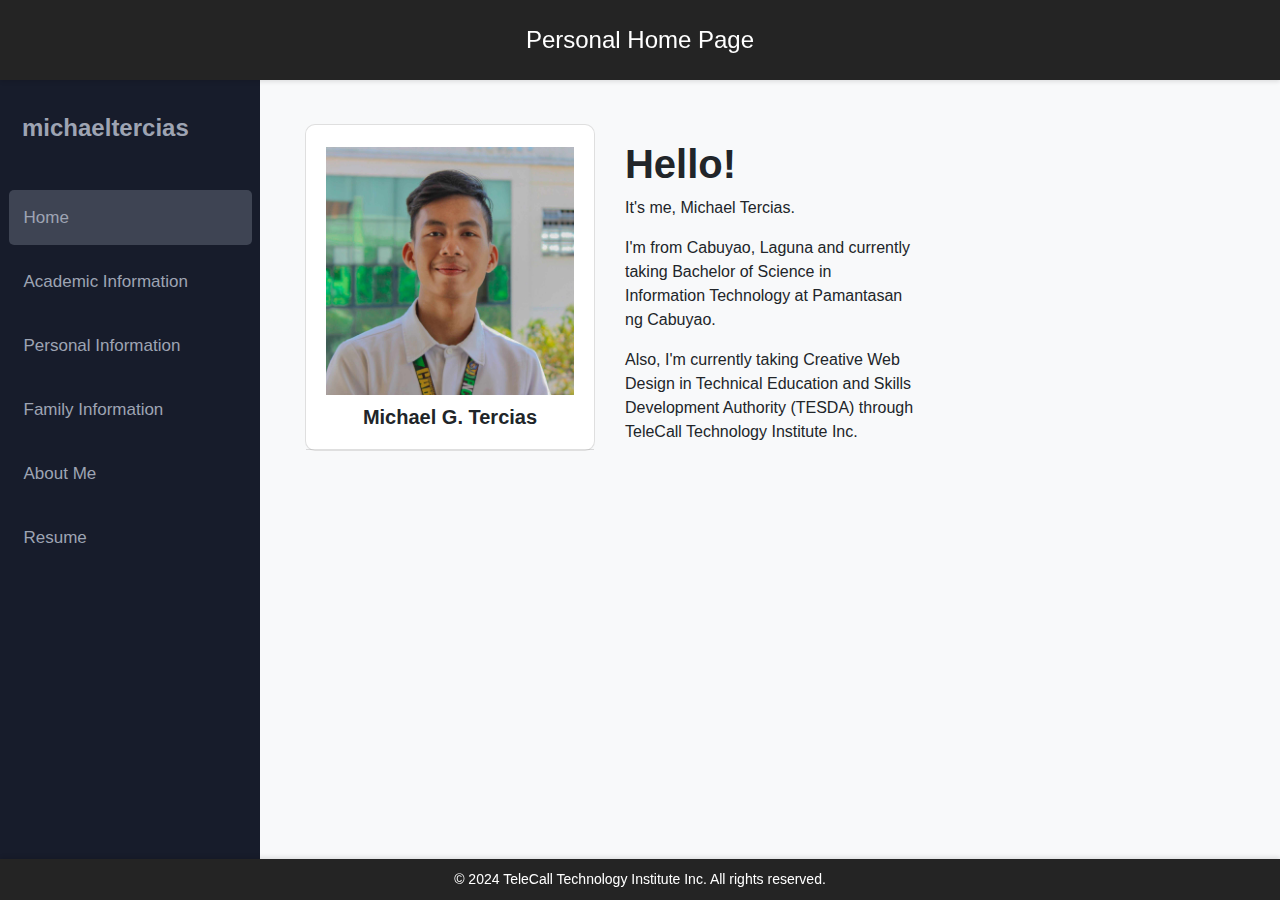
<file: index.html>
<!DOCTYPE html>
<html lang="en-US">
<head>
  <meta charset="UTF-8" />
  <meta name="viewport" content="width=device-width, initial-scale=1.0" />
  <link rel="stylesheet" href="https://cdnjs.cloudflare.com/ajax/libs/font-awesome/6.5.2/css/all.min.css"
    integrity="sha512-SnH5WK+bZxgPHs44uWIX+LLJAJ9/2PkPKZ5QiAj6Ta86w+fsb2TkcmfRyVX3pBnMFcV7oQPJkl9QevSCWr3W6A=="
    crossorigin="anonymous" referrerpolicy="no-referrer" />
  <link rel="stylesheet" href="https://cdnjs.cloudflare.com/ajax/libs/twitter-bootstrap/4.1.3/css/bootstrap.min.css" />
  <link rel="stylesheet" href="style.css" />
  <title>Personal Home Page | Home</title>
 
</head>
<body>
  <header>
    <h1>Personal Home Page</h1>
  </header>

  <div class="sidebar">
    <div class="sidebar-logo">
      <a href="index.html" class="no-hover">michaeltercias</a>
    </div>
    <a href="index.html" class="active"><i class="fa fa-fw fa-home"></i> Home</a>
    <a href="academic.html"><i class="fa fa-fw fa-user-graduate"></i> Academic Information</a>
    <a href="personal.html"><i class="fa fa-fw fa-user"></i> Personal Information</a>
    <a href="family.html"><i class="fa fa-fw fa-users"></i> Family Information</a>
    <a href="aboutme.html"><i class="fa fa-fw fa-info-circle"></i> About Me</a>
    <a href="resume.html"><i class="fa fa-fw fa-file-alt"></i> Resume</a>
  </div>

  <div class="wrapper">
    <!-- Student Profile -->
    <div class="student-profile py-4">
      <div class="container">
        <div class="row">
          <div class="col-lg-4">
            <div class="card shadow-sm">
              <div class="card-header bg-transparent text-center">
                <img class="profile_img" src="./img/kiel.jpg" alt="" />
                <h3>Michael G. Tercias</h3>
              </div>
            </div>
          </div>
          <div class="mt-3 col-lg-4">
            <h1 class="font-weight-bold">Hello!</h1>
            <p>It's me, Michael Tercias.</p>
            <p>
              I'm from Cabuyao, Laguna and currently taking Bachelor of Science in Information Technology at Pamantasan ng Cabuyao.
            </p>
            <p>
              Also, I'm currently taking Creative Web Design in Technical Education and Skills Development Authority (TESDA) through TeleCall Technology Institute Inc.
            </p>
          </div>
        </div>
      </div>
    </div>
  </div>

  <footer>
    <p>&copy; 2024 TeleCall Technology Institute Inc. All rights reserved.</p>
  </footer>
</body>
</html>
</file>
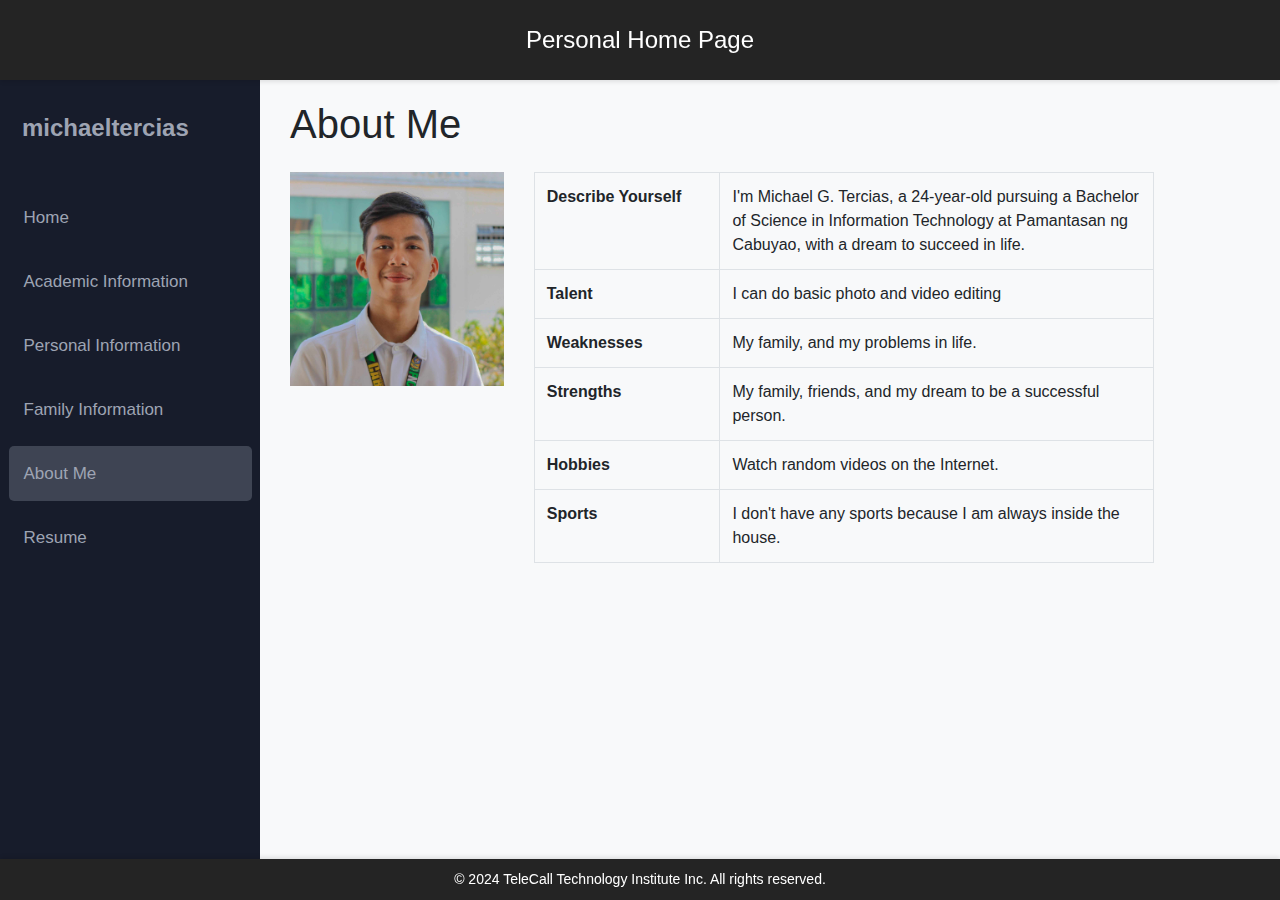
<file: aboutme.html>
<!DOCTYPE html>
<html lang="en-US">
  <head>
    <meta charset="UTF-8" />
    <meta name="viewport" content="width=device-width, initial-scale=1.0" />
    <link
      rel="stylesheet"
      href="https://cdnjs.cloudflare.com/ajax/libs/font-awesome/6.5.2/css/all.min.css"
      integrity="sha512-SnH5WK+bZxgPHs44uWIX+LLJAJ9/2PkPKZ5QiAj6Ta86w+fsb2TkcmfRyVX3pBnMFcV7oQPJkl9QevSCWr3W6A=="
      crossorigin="anonymous"
      referrerpolicy="no-referrer"
    />
    <link
      rel="stylesheet"
      href="https://cdnjs.cloudflare.com/ajax/libs/twitter-bootstrap/4.1.3/css/bootstrap.min.css"
    />
    <link rel="stylesheet" href="style.css" />
    <title>Personal Home Page | About Me</title>
  </head>
  <body>
    <header>
      <h1>Personal Home Page</h1>
    </header>

    <div class="sidebar">
      <div class="sidebar-logo">
        <a href="index.html" class="no-hover">michaeltercias</a>
      </div>
      <a href="index.html"><i class="fa fa-fw fa-home"></i> Home</a>
      <a href="academic.html"
        ><i class="fa fa-fw fa-user-graduate"></i> Academic Information</a
      >
      <a href="personal.html"
        ><i class="fa fa-fw fa-user"></i> Personal Information</a
      >
      <a href="family.html"
        ><i class="fa fa-fw fa-users"></i> Family Information</a
      >
      <a href="aboutme.html" class="active"
        ><i class="fa fa-fw fa-info-circle"></i> About Me</a
      >
      <a href="resume.html"><i class="fa fa-fw fa-file-alt"></i> Resume</a>
    </div>

    <div class="wrapper">
      <h1>About Me</h1>
      <div class="container mt-4 ml-0 pl-0">
        <div class="row">
          <div class="col-md-3">
            <img
              src="./img/kiel.jpg"
              class="img-fluid object-fit-cover"
              alt="Image"
            />
          </div>
          <div class="col-md-8">
            <table class="table table-bordered">
              <tr>
                <th width="30%">Describe Yourself</th>
                <td>I'm Michael G. Tercias, a 24-year-old pursuing a Bachelor of Science in Information Technology at Pamantasan ng Cabuyao, with a dream to succeed in life.</td>
              </tr>
              <tr>
                <th width="30%">Talent</th>
                <td>I can do basic photo and video editing</td>
              </tr>
              <tr>
                <th width="30%">Weaknesses</th>
                <td>
                    My family, and my problems in life.
                </td>
              </tr>
              <tr>
                <th width="30%">Strengths</th>
                <td>My family, friends, and my dream to be a successful person.</td>
              </tr>

              <tr>
                <th width="30%">Hobbies</th>
                <td>Watch random videos on the Internet.</td>
              </tr>

              <tr>
                <th width="30%">Sports</th>
                <td>I don't have any sports because I am always inside the house.</td>
              </tr>
            </table>
          </div>
        </div>
      </div>
    </div>

    <footer>
      <p>&copy; 2024 TeleCall Technology Institute Inc. All rights reserved.</p>
    </footer>
  </body>
</html>
</file>
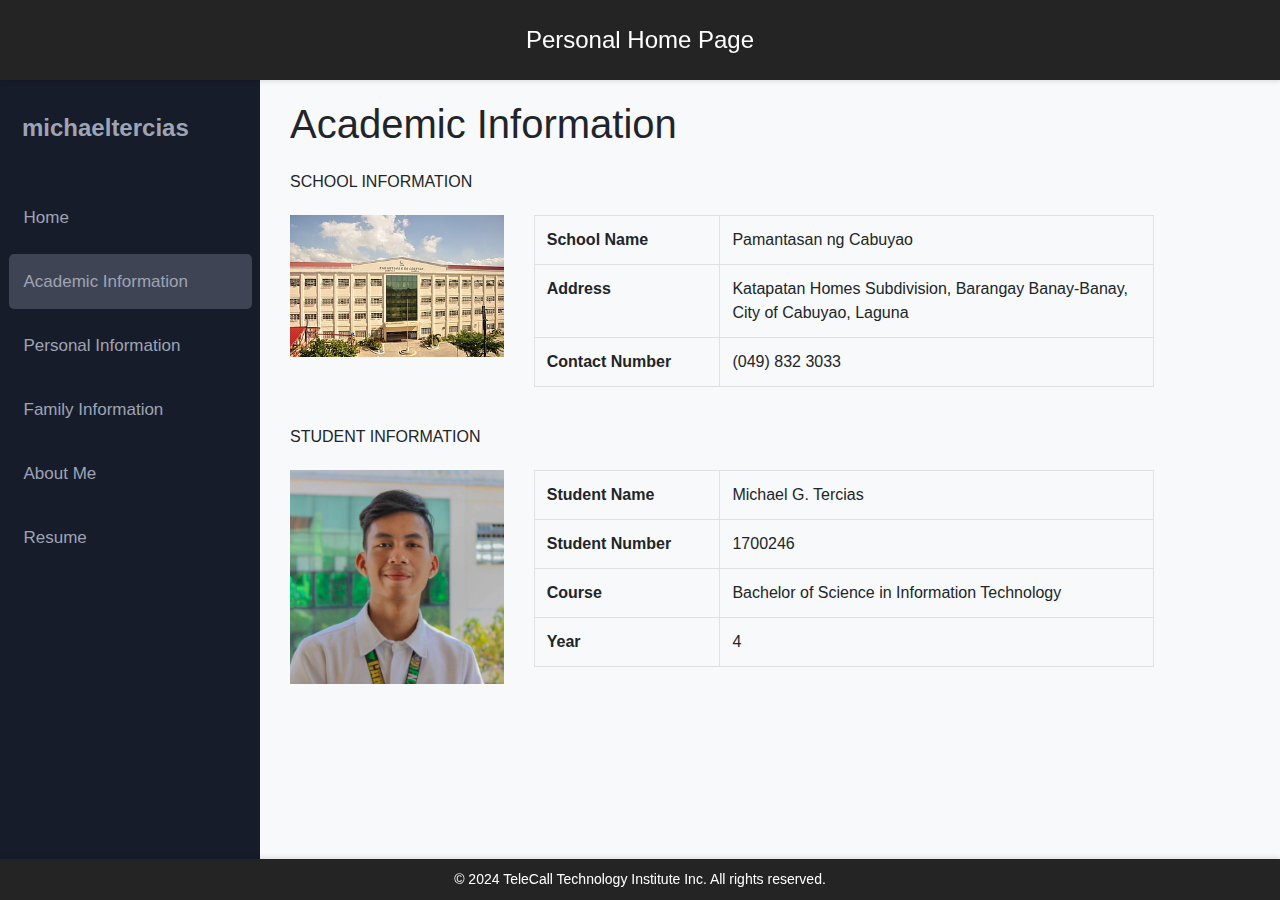
<file: academic.html>
<!DOCTYPE html>
<html lang="en-US">
  <head>
    <meta charset="UTF-8" />
    <meta name="viewport" content="width=device-width, initial-scale=1.0" />
    <link
      rel="stylesheet"
      href="https://cdnjs.cloudflare.com/ajax/libs/font-awesome/6.5.2/css/all.min.css"
      integrity="sha512-SnH5WK+bZxgPHs44uWIX+LLJAJ9/2PkPKZ5QiAj6Ta86w+fsb2TkcmfRyVX3pBnMFcV7oQPJkl9QevSCWr3W6A=="
      crossorigin="anonymous"
      referrerpolicy="no-referrer"
    />
    <link
      rel="stylesheet"
      href="https://cdnjs.cloudflare.com/ajax/libs/twitter-bootstrap/4.1.3/css/bootstrap.min.css"
    />
    <link rel="stylesheet" href="style.css" />
    <title>Personal Home Page | Academic</title>
  </head>
  <body>
    <header>
      <h1>Personal Home Page</h1>
    </header>

    <div class="sidebar">
      <div class="sidebar-logo">
        <a href="index.html" class="no-hover">michaeltercias</a>
      </div>
      <a href="index.html"><i class="fa fa-fw fa-home"></i> Home</a>
      <a href="academic.html" class="active"
        ><i class="fa fa-fw fa-user-graduate"></i> Academic Information</a
      >
      <a href="personal.html"
        ><i class="fa fa-fw fa-user"></i> Personal Information</a
      >
      <a href="family.html"
        ><i class="fa fa-fw fa-users"></i> Family Information</a
      >
      <a href="aboutme.html"
        ><i class="fa fa-fw fa-info-circle"></i> About Me</a
      >
      <a href="resume.html"><i class="fa fa-fw fa-file-alt"></i> Resume</a>
    </div>

    <div class="wrapper">
      <h1>Academic Information</h1>
      <div class="container mt-4 ml-0 pl-0">
        <h6 class="mb-4 text-uppercase">School Information</h6>

        <div class="row">
          <div class="col-md-3">
            <img src="./img/pnc.jpg" class="img-fluid" style="width: 100%" />
          </div>
          <div class="col-md-8">
            <table class="table table-bordered">
              <tr>
                <th width="30%">School Name</th>

                <td>Pamantasan ng Cabuyao</td>
              </tr>
              <tr>
                <th width="30%">Address</th>

                <td>
                  Katapatan Homes Subdivision, Barangay Banay-Banay, City of
                  Cabuyao, Laguna
                </td>
              </tr>
              <tr>
                <th width="30%">Contact Number</th>

                <td>(049) 832 3033</td>
              </tr>
            </table>
          </div>
        </div>
       
        <h6 class="my-4 text-uppercase">Student Information</h6>

        <div class="row">
          <div class="col-md-3">
            <img
              src="./img/kiel.jpg"
              class="img-fluid object-fit-cover"
              alt="Image"
            />
          </div>
          <div class="col-md-8">
            <table class="table table-bordered">
              <tr>
                <th width="30%">Student Name</th>

                <td>Michael G. Tercias</td>
              </tr>
              <tr>
                <th width="30%">Student Number</th>

                <td>1700246</td>
              </tr>
              <tr>
                <th width="30%">Course</th>

                <td>Bachelor of Science in Information Technology</td>
              </tr>
              <tr>
                <th width="30%">Year</th>

                <td>4</td>
              </tr>
            </table>
          </div>
        </div>
      </div>

      
    </div>

    <footer>
      <p>&copy; 2024 TeleCall Technology Institute Inc. All rights reserved.</p>
    </footer>
  </body>
</html>
</file>
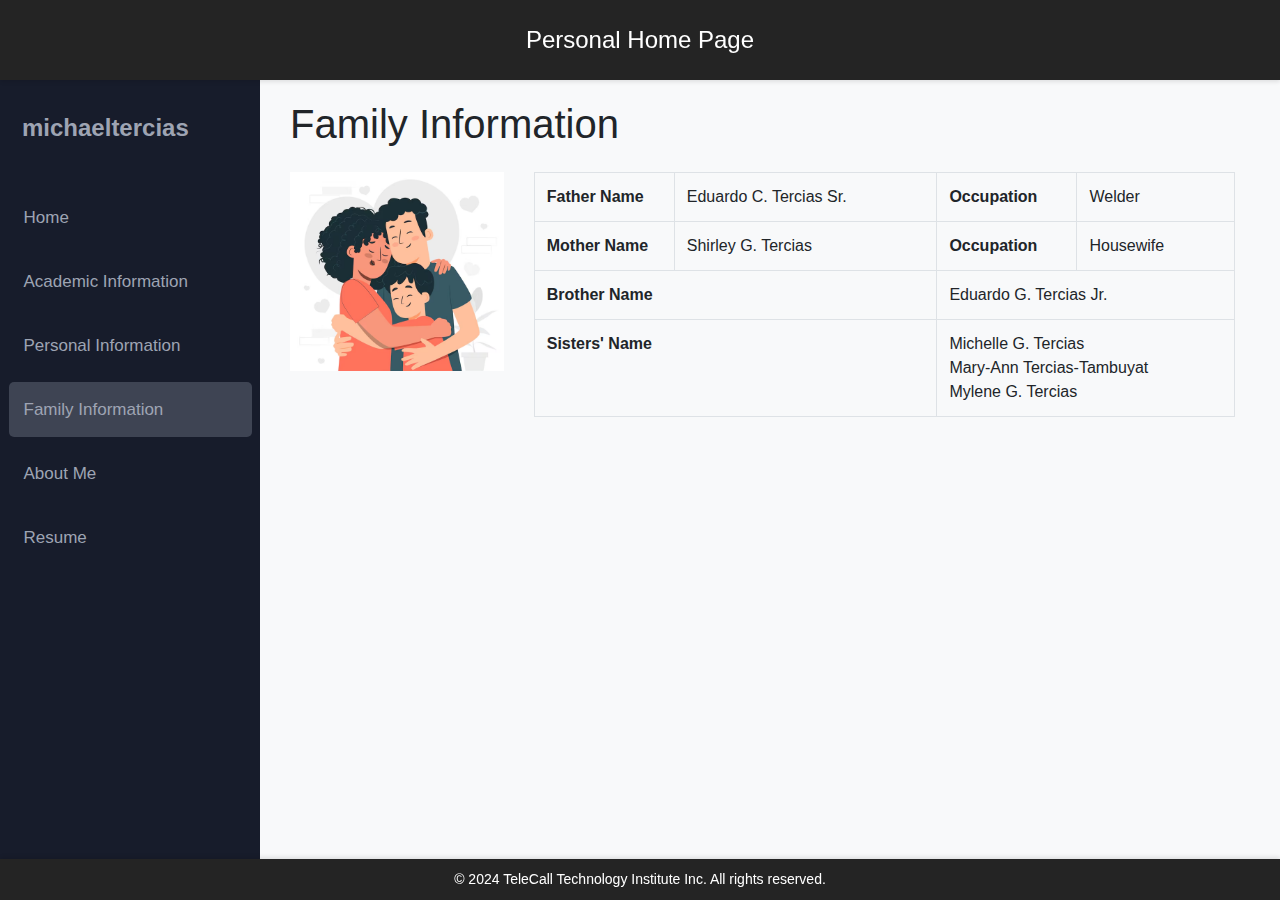
<file: family.html>
<!DOCTYPE html>
<html lang="en-US">
  <head>
    <meta charset="UTF-8" />
    <meta name="viewport" content="width=device-width, initial-scale=1.0" />
    <link
      rel="stylesheet"
      href="https://cdnjs.cloudflare.com/ajax/libs/font-awesome/6.5.2/css/all.min.css"
      integrity="sha512-SnH5WK+bZxgPHs44uWIX+LLJAJ9/2PkPKZ5QiAj6Ta86w+fsb2TkcmfRyVX3pBnMFcV7oQPJkl9QevSCWr3W6A=="
      crossorigin="anonymous"
      referrerpolicy="no-referrer"
    />
    <link
      rel="stylesheet"
      href="https://cdnjs.cloudflare.com/ajax/libs/twitter-bootstrap/4.1.3/css/bootstrap.min.css"
    />
    <link rel="stylesheet" href="style.css" />
    <title>Personal Home Page | Family</title>
  </head>
  <body>
    <header>
      <h1>Personal Home Page</h1>
    </header>

    <div class="sidebar">
      <div class="sidebar-logo">
        <a href="index.html" class="no-hover">michaeltercias</a>
      </div>
      <a href="index.html"><i class="fa fa-fw fa-home"></i> Home</a>
      <a href="academic.html"
        ><i class="fa fa-fw fa-user-graduate"></i> Academic Information</a
      >
      <a href="personal.html"
        ><i class="fa fa-fw fa-user"></i> Personal Information</a
      >
      <a href="family.html" class="active"
        ><i class="fa fa-fw fa-users"></i> Family Information</a
      >
      <a href="aboutme.html"
        ><i class="fa fa-fw fa-info-circle"></i> About Me</a
      >
      <a href="resume.html"><i class="fa fa-fw fa-file-alt"></i> Resume</a>
    </div>

    <div class="wrapper">
      <h1>Family Information</h1>
      <div class="container mt-4 ml-0 pl-0">
        <div class="row">
          <div class="col-md-3">
            <img
              src="./img/family.png"
              class="img-fluid object-fit-cover"
              alt="Image"
            />
          </div>
          <div class="col-md-9">
            <table class="table table-bordered">
              <tr>
                <th width="20%">Father Name</th>
                <td>Eduardo C. Tercias Sr.</td>
                <th width="20%">Occupation</th>
                <td>Welder</td>
              </tr>
              <tr>
                <th width="20%">Mother Name</th>
                <td>Shirley G. Tercias</td>
                <th width="20%">Occupation</th>
                <td>Housewife</td>
              </tr>
              <tr>
                <th width="20%" colspan="2">Brother Name</th>
                <td colspan="2">Eduardo G. Tercias Jr.</td>
              </tr>
              <tr>
                <th width="20%" colspan="2">Sisters' Name</th>
                <td colspan="2">Michelle G. Tercias <br>Mary-Ann Tercias-Tambuyat <br>Mylene G. Tercias</td>
              </tr>
            </table>
          </div>
        </div>
      </div>
    </div>

    <footer>
      <p>&copy; 2024 TeleCall Technology Institute Inc. All rights reserved.</p>
    </footer>
  </body>
</html>
</file>
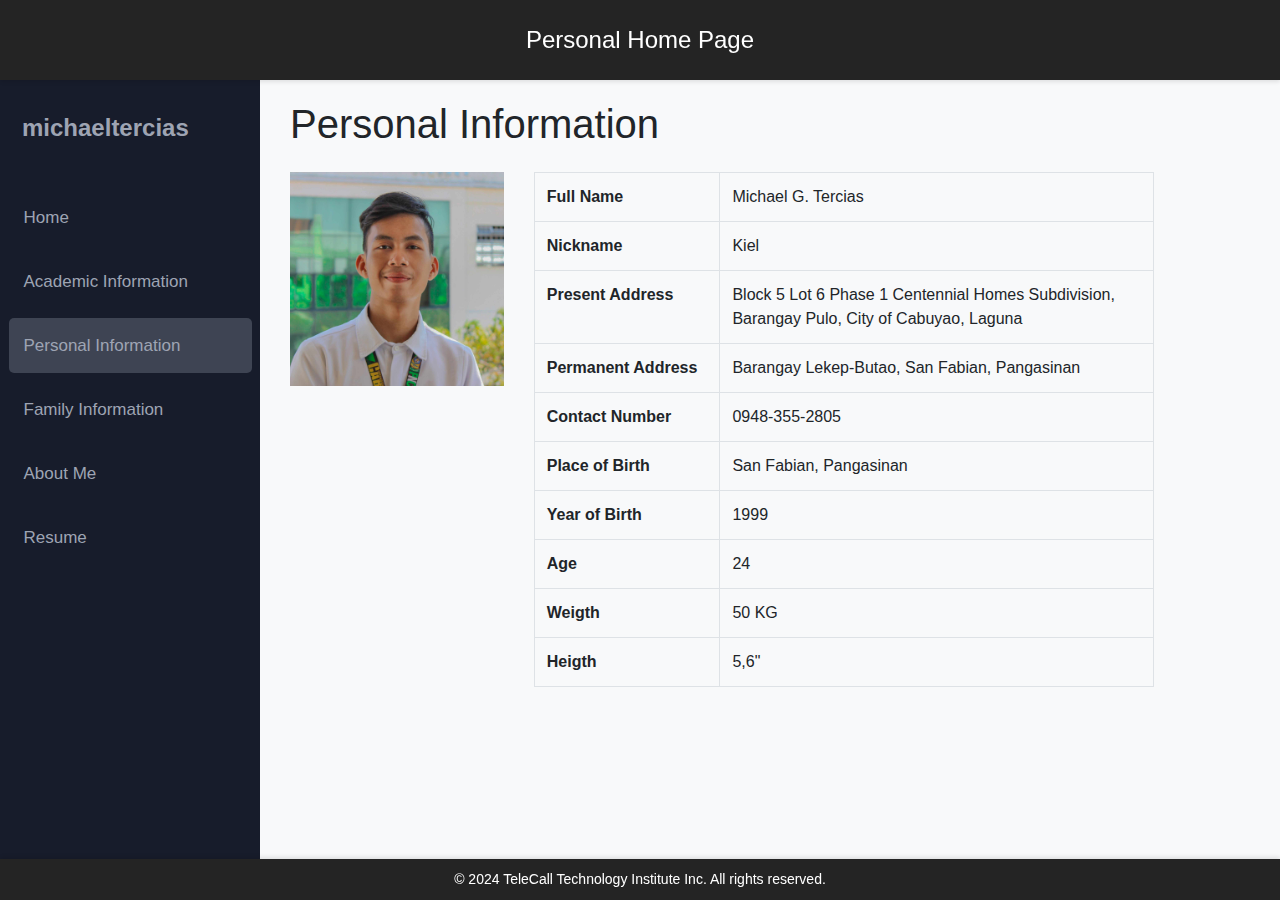
<file: personal.html>
<!DOCTYPE html>
<html lang="en-US">
  <head>
    <meta charset="UTF-8" />
    <meta name="viewport" content="width=device-width, initial-scale=1.0" />
    <link
      rel="stylesheet"
      href="https://cdnjs.cloudflare.com/ajax/libs/font-awesome/6.5.2/css/all.min.css"
      integrity="sha512-SnH5WK+bZxgPHs44uWIX+LLJAJ9/2PkPKZ5QiAj6Ta86w+fsb2TkcmfRyVX3pBnMFcV7oQPJkl9QevSCWr3W6A=="
      crossorigin="anonymous"
      referrerpolicy="no-referrer"
    />
    <link
      rel="stylesheet"
      href="https://cdnjs.cloudflare.com/ajax/libs/twitter-bootstrap/4.1.3/css/bootstrap.min.css"
    />
    <link rel="stylesheet" href="style.css" />
    <title>Personal Home Page | Personal</title>
  </head>
  <body>
    <header>
      <h1>Personal Home Page</h1>
    </header>

    <div class="sidebar">
      <div class="sidebar-logo">
        <a href="index.html" class="no-hover">michaeltercias</a>
      </div>
      <a href="index.html"><i class="fa fa-fw fa-home"></i> Home</a>
      <a href="academic.html"
        ><i class="fa fa-fw fa-user-graduate"></i> Academic Information</a
      >
      <a href="personal.html" class="active"
        ><i class="fa fa-fw fa-user"></i> Personal Information</a
      >
      <a href="family.html"
        ><i class="fa fa-fw fa-users"></i> Family Information</a
      >
      <a href="aboutme.html"
        ><i class="fa fa-fw fa-info-circle"></i> About Me</a
      >
      <a href="resume.html"><i class="fa fa-fw fa-file-alt"></i> Resume</a>
    </div>

    <div class="wrapper">
      <h1>Personal Information</h1>
      <div class="container mt-4 ml-0 pl-0">
        <div class="row">
          <div class="col-md-3">
            <img
              src="./img/kiel.jpg"
              class="img-fluid object-fit-cover"
              alt="Image"
            />
          </div>
          <div class="col-md-8">
            <table class="table table-bordered">
              <tr>
                <th width="30%">Full Name</th>
                <td>Michael G. Tercias</td>
              </tr>
              <tr>
                <th width="30%">Nickname</th>
                <td>Kiel</td>
              </tr>
              <tr>
                <th width="30%">Present Address</th>
                <td>
                  Block 5 Lot 6 Phase 1 Centennial Homes Subdivision, Barangay
                  Pulo, City of Cabuyao, Laguna
                </td>
              </tr>
              <tr>
                <th width="30%">Permanent Address</th>
                <td>Barangay Lekep-Butao, San Fabian, Pangasinan</td>
              </tr>

              <tr>
                <th width="30%">Contact Number</th>
                <td>0948-355-2805</td>
              </tr>

              <tr>
                <th width="30%">Place of Birth</th>
                <td>San Fabian, Pangasinan</td>
              </tr>

              <tr>
                <th width="30%">Year of Birth</th>
                <td>1999</td>
              </tr>

              <tr>
                <th width="30%">Age</th>
                <td>24</td>
              </tr>

              <tr>
                <th width="30%">Weigth</th>
                <td>50 KG</td>
              </tr>

              <tr>
                <th width="30%">Heigth</th>
                <td>5,6"</td>
              </tr>
            </table>
          </div>
        </div>
      </div>
    </div>

    <footer>
      <p>&copy; 2024 TeleCall Technology Institute Inc. All rights reserved.</p>
    </footer>
  </body>
</html>
</file>
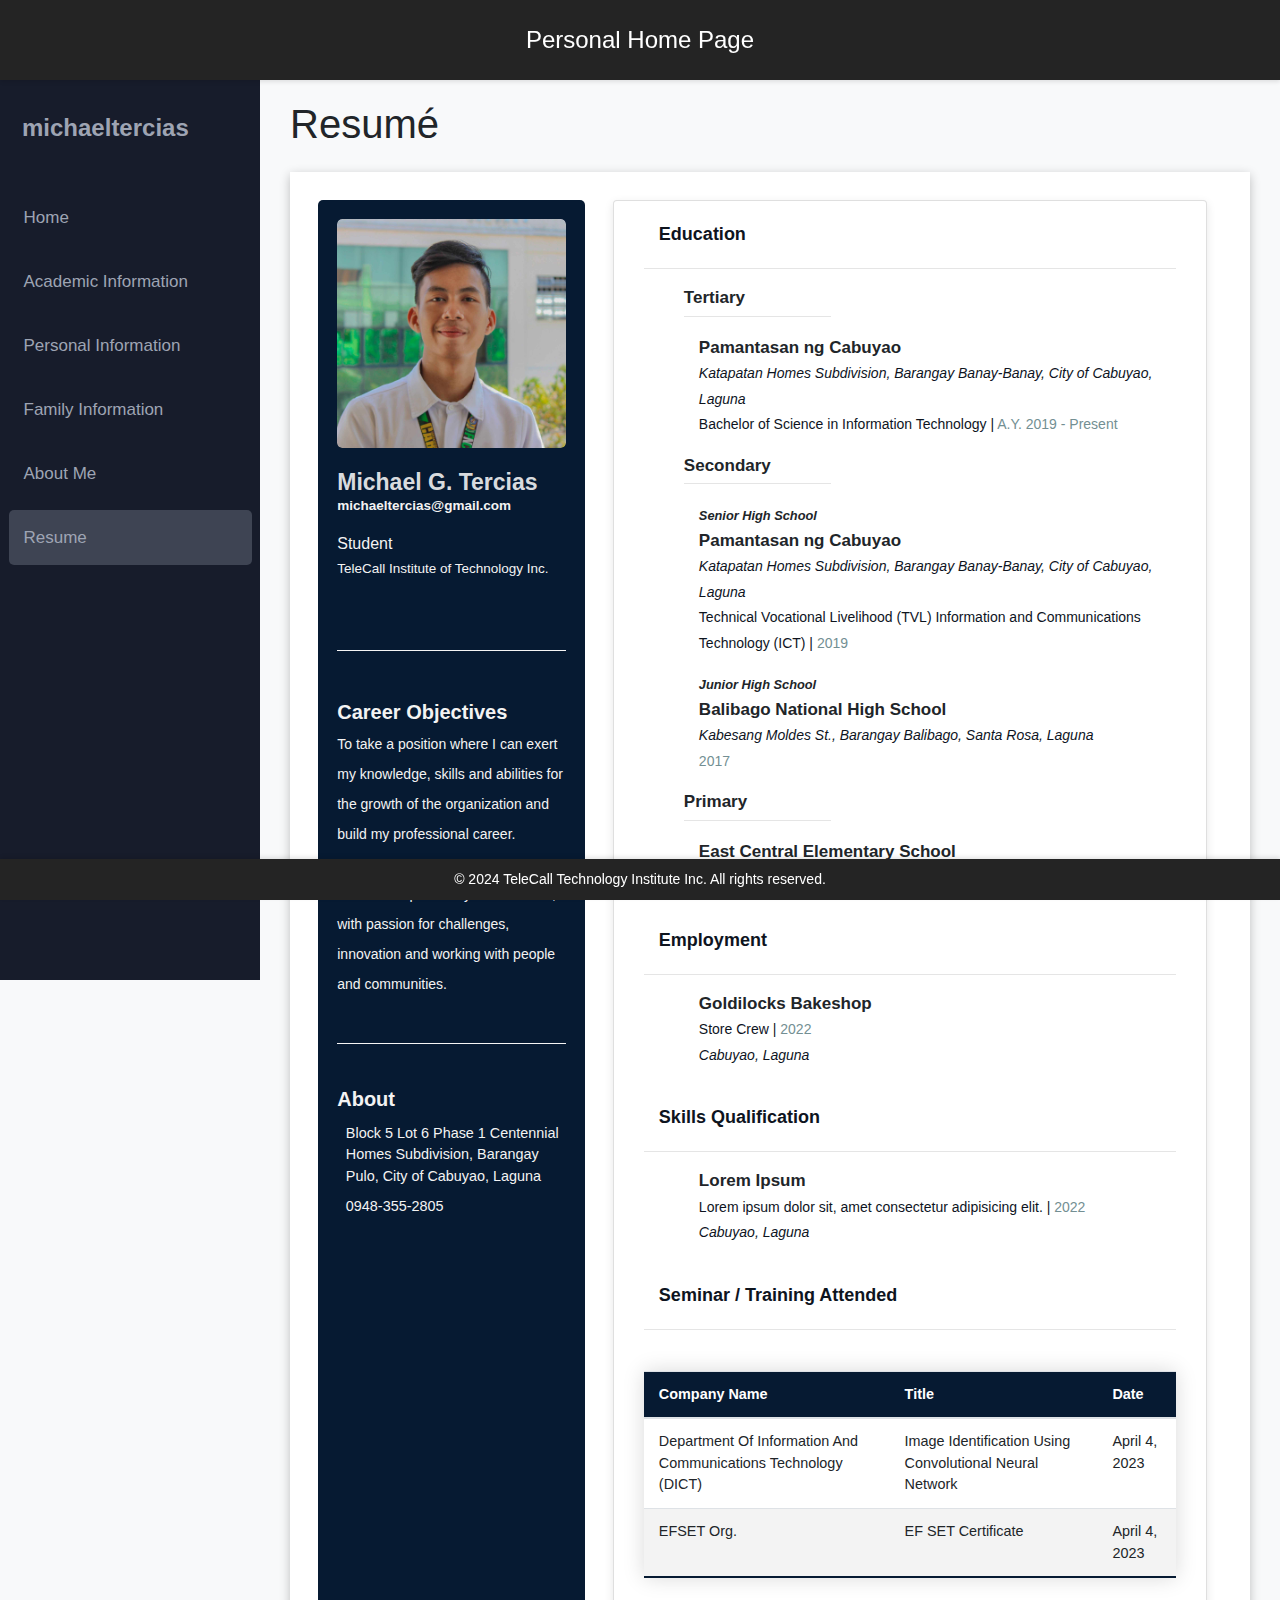
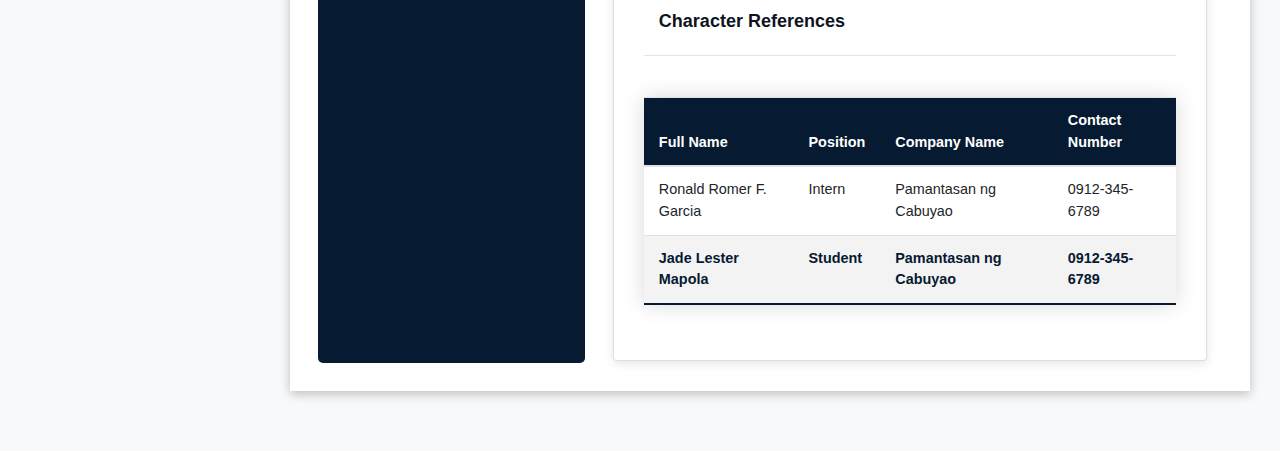
<file: resume.html>
<!DOCTYPE html>
<html lang="en-US">
  <head>
    <meta charset="UTF-8" />
    <meta name="viewport" content="width=device-width, initial-scale=1.0" />
    <link
      rel="stylesheet"
      href="https://cdnjs.cloudflare.com/ajax/libs/font-awesome/6.5.2/css/all.min.css"
      integrity="sha512-SnH5WK+bZxgPHs44uWIX+LLJAJ9/2PkPKZ5QiAj6Ta86w+fsb2TkcmfRyVX3pBnMFcV7oQPJkl9QevSCWr3W6A=="
      crossorigin="anonymous"
      referrerpolicy="no-referrer"
    />
    <link
      rel="stylesheet"
      href="https://cdnjs.cloudflare.com/ajax/libs/twitter-bootstrap/4.1.3/css/bootstrap.min.css"
    />
    <link rel="stylesheet" href="style.css" />
    <title>Personal Home Page | Resume</title>
  </head>
  <body>
    <style>
      .container {
        position: relative;
        display: flex;
        background-color: #fff;
        width: 100%;
        margin: 0 auto;
        margin-top: 2em;
        box-shadow: 0 3px 10px 0 rgba(0, 0, 0, 0.24);
      }

      #profile {
        flex: 29%;
        display: block;
        position: relative;
        margin: 3%;
        border-radius: 5px;
        padding: 2%;
        background-color: #061a32;
      }
      #info-cards {
        flex: 65%;
        display: block;
        margin-top: 3%;
        margin-right: 3%;
        width: 100%;
        height: 100%;
      }
      #image {
        position: relative;
        overflow: hidden;
      }
      #image,
      #profile-photo {
        position: relative;
        width: 100%;
        border-radius: 5px;
      }

      #name {
        font-size: 23px !important;
        line-height: 20px !important;
        color: #ffffffdd;
      }

      .light {
        color: #f3f3f3;
      }

      .title,
      .card > ul > li {
        padding: 0 0 0 15px;
        position: relative;
        display: inline-block;
        width: 100%;
        list-style-type: none;
      }
      .title {
        font-size: 20px !important;
        padding: 0 !important;
      }

      .title p {
        display: inline;
      }

      .title span {
        /* color: #555; */
        font-size: 0.7em;
        font-family: "Open Sans", sans-serif;
      }
      #name,
      .title > p {
        font-weight: bolder;
        font-family: "Open Sans", sans-serif;
      }
      #email:hover {
        color: #fdfdfd;
        transition: 0.5s;
      }
      #college,
      #email,
      #address,
      #education,
      #location {
        color: #f3f3f3;
        font-size: 13.5px;
      }

      .location {
        font-style: italic;
      }

      strong,
      span {
        color: black;
        font-size: 16px;
      }
      #social-links,
      #about {
        display: inline-block;
      }
      #social-links {
        margin-bottom: 12px;
      }
      #social-links a {
        margin: 0 10px;
      }

      .fab {
        font-size: 1.1em;
      }
      .fab,
      .fas {
        color: whitesmoke;
      }
      #about > a {
        top: 4px;
        right: 8px;
      }
      .edit {
        top: 19px;
        right: 10px;
      }
      #about > a,
      .edit {
        position: absolute;
        font-size: 15px !important;
      }
      .stroke-transparent {
        -webkit-text-stroke: 1px #ffffffdd;
        -webkit-text-fill-color: transparent;
      }

      .stroke-transparent-black {
        -webkit-text-stroke: 1px #1f1f1f;
        -webkit-text-fill-color: transparent;
      }

      .mini-card {
        display: flex;
        margin: 0.6em 0 0 0;
        font-size: 0.9em;
      }

      .mini-card .icon {
        margin-right: 0.6em;
      }
      .card {
        box-shadow: 0 3px 10px 0 rgba(0, 0, 0, 0.1);
        overflow-x: hidden;
        margin-bottom: 30px;
        padding: 15px 30px 30px 30px;
        background-color: #fff;
      }
      .card > p {
        color: #0e141e;
        font-weight: bolder;
        font-size: 18px;
        line-height: 2;
      }
      .card > p > i {
        font-size: 18px;
      }
      .card > a {
        font-weight: 400;
        font-size: 15px;
        margin: 0;
        margin-left: 25px;
        padding: 0;
        border: 0;
        height: auto;
        background: transparent;
        color: #097bbf;
        outline: none;
        cursor: pointer;
      }

      .tags {
        font-size: 17px;
        font-weight: bolder;
      }

      .tags ~ a {
        display: none !important;
      }
      .tags span {
        font-size: 14px;
        font-weight: normal;
        color: #0e141e;
      }
      .tags span span {
        color: #738f93;
      }

      .table {
        border-collapse: collapse;
        margin: 25px 0;
        font-size: 0.9em;
        font-family: sans-serif;
        min-width: 400px;
        width: 100%;
        box-shadow: 0 0 20px rgba(0, 0, 0, 0.15);
      }

      .table thead tr {
        background-color: #061a32;
        color: #ffffff;
        text-align: left;
      }

      .table th,
      .table td {
        padding: 12px 15px;
      }

      .table tbody tr {
        border-bottom: 1px solid #dddddd;
      }

      .table tbody tr:nth-of-type(even) {
        background-color: #f3f3f3;
      }

      .table tbody tr:last-of-type {
        border-bottom: 2px solid #061a32;
      }

      .table tbody tr.active-row {
        font-weight: bold;
        color: #061a32;
      }

      @media screen and (max-width: 1090px) {
        #profile {
          margin-left: 5%;
        }
      }
      @media screen and (max-width: 850px) {
        #container {
          display: block;
        }
        #profile {
          width: 90%;
        }
        .card {
          margin: 0 5%;
          margin-bottom: 30px;
        }
      }
    </style>
    <header>
      <h1>Personal Home Page</h1>
    </header>

    <div class="sidebar">
      <div class="sidebar-logo">
        <a href="index.html" class="no-hover">michaeltercias</a>
      </div>
      <a href="index.html"><i class="fa fa-fw fa-home"></i> Home</a>
      <a href="academic.html"
        ><i class="fa fa-fw fa-user-graduate"></i> Academic Information</a
      >
      <a href="personal.html"
        ><i class="fa fa-fw fa-user"></i> Personal Information</a
      >
      <a href="family.html"
        ><i class="fa fa-fw fa-users"></i> Family Information</a
      >
      <a href="aboutme.html"
        ><i class="fa fa-fw fa-info-circle"></i> About Me</a
      >
      <a href="resume.html" class="active"
        ><i class="fa fa-fw fa-file-alt"></i> Resume</a
      >
    </div>

    <div class="wrapper">
      <h1>Resumé</h1>
      <div class="container mt-4 ml-0 pl-0">
        <div id="profile" class="light">
          <div id="image">
            <img id="profile-photo" src="img/kiel.jpg" alt="Profile-Image" />
          </div>
          <p id="name" class="mt-4">
            Michael G. Tercias<br /><span
              ><a href="mailto: michaeltercias@gmail.com" id="email"
                >michaeltercias@gmail.com</a
              ></span
            >
          </p>
          <p id="designation">
            Student<br /><span id="college"
              >TeleCall Institute of Technology Inc.</span
            >
          </p>
          <div id="social-links">
            <a href="https://facebook.com/kieltercias" target="_blank">
              <i class="fab fa-facebook-f stroke-transparent"></i
            ></a>
            <a href="https://instagram.com/michaeltercias" target="_blank"
              ><i class="fab fa-instagram stroke-transparent"></i
            ></a>
            <a href="https://x.com/kielinamo" target="_blank">
              <i class="fab fa-x-twitter stroke-transparent"></i
            ></a>
            <a href="https://youtube.com/michaeltercias" target="_blank"
              ><i class="fab fa-youtube stroke-transparent"></i
            ></a>
            <a
              href="https://www.linkedin.com/in/michaeltercias/"
              target="_blank"
              ><i class="fab fa-linkedin-in stroke-transparent"></i
            ></a>
            <a href="https://github.com/michaeltercias" target="_blank"
              ><i class="fab fa-github stroke-transparent"></i
            ></a>
          </div>

          <hr width="100%" style="border-top: 1px solid whitesmoke;"/>
          <div class="title">
            <br />
            <p>Career Objectives</p>
            <br />
            <span class="light"
              >To take a position where I can exert my knowledge, skills and
              abilities for the growth of the organization and build my
              professional career.</span
            >
            <br /><br />
            <span class="light"
              >To be an expert in my area of work, with passion for challenges,
              innovation and working with people and communities.</span
            >
            <br /><br />
          </div>
          <hr width="100%" style="border-top: 1px solid whitesmoke;"/>
          <br />
          <div class="title">
            <p class="light">About</p>
          </div>

          <div class="mini-card">
            <div class="icon">
              <i class="fa fa-home"></i>
            </div>
            <div class="details">
              Block 5 Lot 6 Phase 1 Centennial Homes Subdivision, Barangay Pulo,
              City of Cabuyao, Laguna
            </div>
          </div>

          <div class="mini-card">
            <div class="icon">
              <i class="fa fa-phone"></i>
            </div>
            <div class="details">
              <a href="tel: 09483552805" class="light">0948-355-2805</a>
            </div>
          </div>
        </div>

        <div id="info-cards">
          <div class="card">
            <p style="margin: 0">
              <i class="fas fa-graduation-cap stroke-transparent-black"></i
              >&nbsp;&nbsp;&nbsp;Education
            </p>
            <hr width="100%" />
            <ul>
              <p class="tags" style="margin-bottom: 1%">Tertiary</p>
              <hr
                width="30%"
                align="left"
                style="margin-top: 0%; height: 2px"
              />
              <li>
                <p class="tags">
                  Pamantasan ng Cabuyao<br />
                  <span class="location"
                    >Katapatan Homes Subdivision, Barangay Banay-Banay, City of
                    Cabuyao, Laguna</span
                  ><br /><span
                    >Bachelor of Science in Information Technology |
                    <span>A.Y. 2019 - Present</span></span
                  >
                </p>
              </li>
              <p class="tags" style="margin-bottom: 1%">Secondary</p>
              <hr
                width="30%"
                align="left"
                style="margin-top: 0%; height: 2px"
              />
              <li>
                <p class="tags">
                  <i style="font-size: 0.8rem">Senior High School</i> <br />
                  Pamantasan ng Cabuyao<br />
                  <span class="location"
                    >Katapatan Homes Subdivision, Barangay Banay-Banay, City of
                    Cabuyao, Laguna</span
                  ><br /><span
                    >Technical Vocational Livelihood (TVL) Information and
                    Communications Technology (ICT) | <span>2019</span></span
                  >
                </p>

                <p class="tags">
                  <i style="font-size: 0.8rem">Junior High School</i> <br />
                  Balibago National High School<br />
                  <span class="location"
                    >Kabesang Moldes St., Barangay Balibago, Santa Rosa,
                    Laguna</span
                  ><br /><span> <span>2017</span></span>
                </p>
              </li>

              <p class="tags" style="margin-bottom: 1%">Primary</p>
              <hr
                width="30%"
                align="left"
                style="margin-top: 0%; height: 2px"
              />
              <li>
                <p class="tags">
                  East Central Elementary School<br />
                  <span class class="location"
                    >Barangay Poblacion, San Fabian, Pangasinan | </span
                  ><span> <span>2012</span></span>
                </p>
              </li>
            </ul>

            <p style="margin-bottom: 0%">
              <i class="fas fa-briefcase stroke-transparent-black"></i
              >&nbsp;&nbsp;&nbsp;Employment
            </p>
            <hr width="100%" />
            <ul>
              <li>
                <p class="tags">
                  Goldilocks Bakeshop<br /><span
                    >Store Crew | <span>2022</span></span
                  ><br /><span class="location">Cabuyao, Laguna</span>
                </p>
              </li>
            </ul>

            <p style="margin-bottom: 0%">
              <i class="fas fa-list-check stroke-transparent-black"></i
              >&nbsp;&nbsp;&nbsp;Skills Qualification
            </p>
            <hr width="100%" />
            <ul>
              <li>
                <p class="tags">
                  Lorem Ipsum<br /><span
                    >Lorem ipsum dolor sit, amet consectetur adipisicing elit. |
                    <span>2022</span></span
                  ><br /><span class="location">Cabuyao, Laguna</span>
                </p>
              </li>
            </ul>

            <p style="margin-bottom: 0%">
              <i class="fas fa-chalkboard-user stroke-transparent-black"></i
              >&nbsp;&nbsp;&nbsp;Seminar / Training Attended
            </p>
            <hr width="100%" />
            <table class="table">
              <thead>
                <tr>
                  <th>Company Name</th>
                  <th>Title</th>
                  <th>Date</th>
                </tr>
              </thead>
              <tbody>
                <tr>
                  <td>
                    Department Of Information And Communications Technology
                    (DICT)
                  </td>
                  <td>
                    Image Identification Using Convolutional Neural Network
                  </td>
                  <td>April 4, 2023</td>
                </tr>
                <tr>
                  <td>EFSET Org.</td>
                  <td>EF SET Certificate</td>
                  <td>April 4, 2023</td>
                </tr>
              </tbody>
            </table>

            <p style="margin-bottom: 0%">
              <i class="fas fa-user stroke-transparent-black"></i
              >&nbsp;&nbsp;&nbsp;Character References
            </p>
            <hr width="100%" />
            <table class="table">
              <thead>
                <tr>
                  <th>Full Name</th>
                  <th>Position</th>
                  <th>Company Name</th>
                  <th>Contact Number</th>
                </tr>
              </thead>
              <tbody>
                <tr>
                  <td>Ronald Romer F. Garcia</td>
                  <td>Intern</td>
                  <td>Pamantasan ng Cabuyao</td>
                  <td>0912-345-6789</td>
                </tr>
                <tr class="active-row">
                  <td>Jade Lester Mapola</td>
                  <td>Student</td>
                  <td>Pamantasan ng Cabuyao</td>
                  <td>0912-345-6789</td>
                </tr>
              </tbody>
            </table>
          </div>
        </div>
      </div>
    </div>

    <footer>
      <p>&copy; 2024 TeleCall Technology Institute Inc. All rights reserved.</p>
    </footer>
  </body>
</html>
</file>
<file: style.css>
* {
  outline: none;
  box-sizing: border-box;
  font-family: "Montserrat", sans-serif;
}
body {
  margin: 0;
  padding: 0;
  background-color: #f8f9fa;
}



header {
  height: 80px;
  background-color: #242424;
  color: #fff;
  justify-content: center;
  text-align: center;
  padding: 20px 0;
  display: flex;
  align-items: center;
  line-height: 80px;
  position: fixed;
  top: 0;
  left: 0;
  width: 100%;
  z-index: 2;
  box-shadow: 0 2px 4px rgba(0, 0, 0, 0.1);
}

header h1 {
  margin: 0;
  padding: 0;
  font-size: 24px;
}

footer {
  background-color: #242424;
  color: #fff;
  text-align: center;
  padding: 10px 0;
  position: fixed;
  bottom: 0;
  left: 0;
  width: 100%;
  z-index: 2;
  box-shadow: 0 -2px 4px rgba(0, 0, 0, 0.1);
}

footer p {
  margin: 0;
  padding: 0;
  font-size: 14px;
}

.sidebar {
  height: 100%;
  width: 260px;
  position: fixed;
  z-index: 1;
  top: 80px;
  left: 0;
  background-color: #171c2b;
  overflow-x: hidden;
  padding-top: 15px;
}

.sidebar a {
  margin: .5em;
  padding: 15px 10px 15px 10px;
  text-decoration: none;
  font-size: 17px;
  color: #9ea4b3;
  display: block;
  border-radius: 5px;
  transition: background-color 0.3s;
}

.sidebar .active{
    background-color: #3e4453;
}

.sidebar a i {
  margin-right: 5px;
}

.sidebar a:hover {
  background-color: #3e4453;
}

.sidebar-logo {
  text-align: center;
  color: #9ea4b3;
}

.sidebar-logo a {
  font-size: 1.5rem;
  color: #d7dbe4;
  margin: 0 0.5em 0 0.5em;
  padding: 15px 10px 35px 10px;
  text-align: left;
  font-weight: 800;
}

.no-hover {
  background-color: unset !important;
  color: unset !important;
}

.wrapper {
  margin-left: 260px;
  padding: 0px 30px;
  padding-top: 100px;
  padding-bottom: 60px;
}

.big-text {
  font-size: 6rem;
  font-weight: bolder;
  /* margin: 0; */
  /* text-align: left; */
  color: #242424;
}

.big-padding {
  padding-right: 50%;
}

.student-profile .card {
    border-radius: 10px;
  }
  
  .student-profile .card .card-header .profile_img {
    width: 100%;
    height: 100%;
    object-fit: cover;
    margin: 10px auto;
  }
  
  .student-profile .card h3 {
    font-size: 20px;
    font-weight: 700;
  }
  
  .student-profile .card p {
    font-size: 16px;
    color: #000;
  }
  
  .student-profile .table th,
  .student-profile .table td {
    font-size: 14px;
    padding: 5px 10px;
    color: #000;
  }
@media screen and (max-height: 450px) {
  .sidebar {
    padding-top: 15px;
  }
  .sidebar a {
    font-size: 18px;
  }
}
</file>
